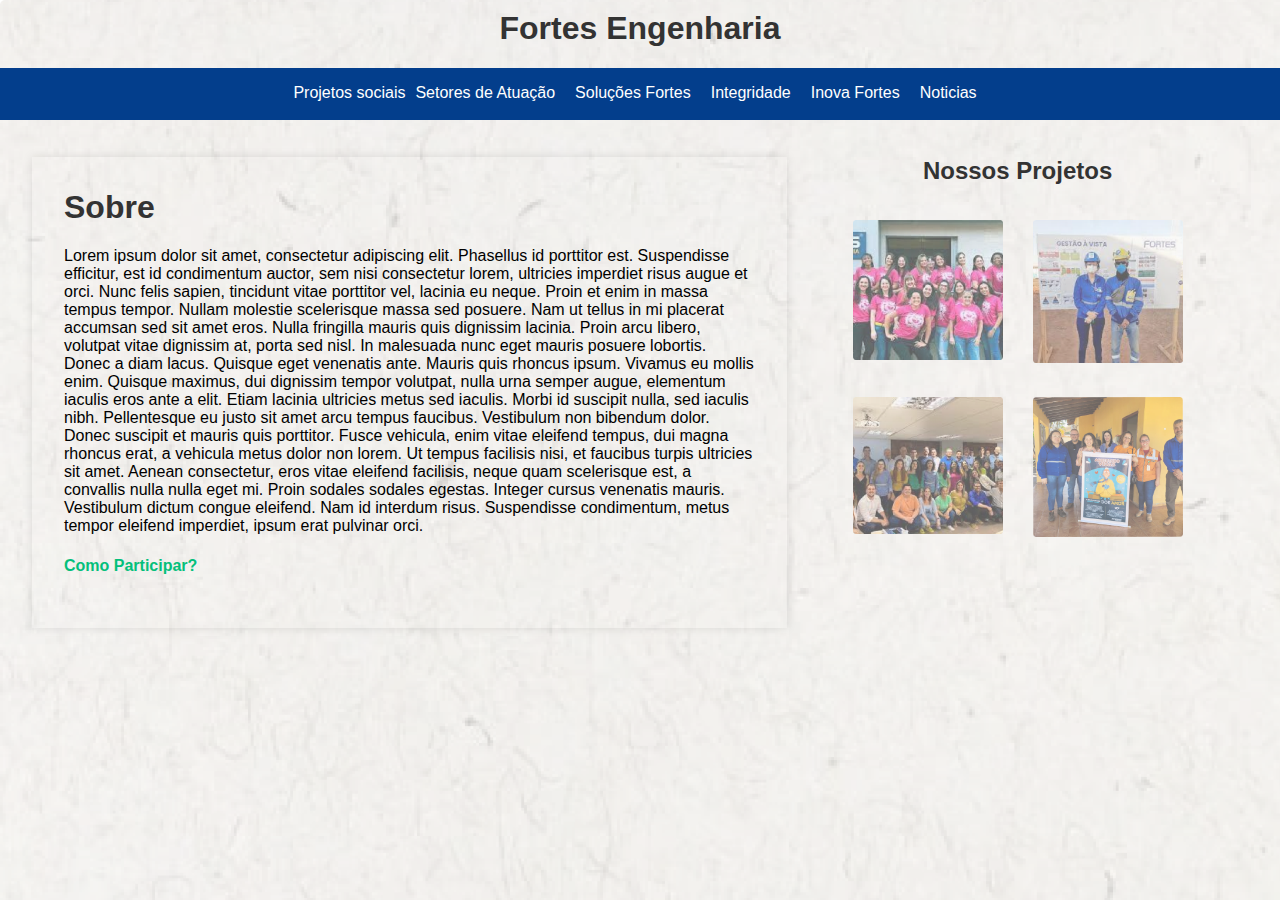
<file: index2.html>
<!DOCTYPE html>
<html lang="pt-BR">

<head>
    <meta charset="UTF-8">
    <meta name="viewport" content="width=device-width, initial-scale=1.0">
    <title>Fortes Engenharia</title>
    <link rel="stylesheet" href="index2.css">
</head>

<body>
    <header>
        <h1>Fortes Engenharia</h1>
        <nav>
            <div class="nav-item">
                <div class="dropdown">
                  <a href="#">Projetos sociais</a>
                  <div class="dropdown-content">
                    <a href="#">quem nós somos</a>
                    <a href="#">propositos</a>
                    <a href="#">sistema de gestão integrada - SGI</a>
                    <a href="#">sustentabilidade</a>
                    <a href="#">gestão de pessoas</a>
                    <a href="#">a Fortes</a>
                  </div>
                </div>
              </div>
              <div class="navegacao2">
              <div class="navegacao"><a href="#">Setores de Atuação</a></div>
              <div class="navegacao"><a href="#">Soluções Fortes</a></div>
              <div class="navegacao"><a href="#">Integridade</a></div>
              <div class="navegacao"><a href="#">Inova Fortes</a></div>
              <div class="navegacao"><a href="#">Noticias</a></div>
              </div>
            </div>
        </nav>
    </header>

    <main>
        <section>
            <h1>Sobre</h1>
            <p>Lorem ipsum dolor sit amet, consectetur adipiscing elit. Phasellus id porttitor est. Suspendisse efficitur, est id condimentum auctor, sem nisi consectetur lorem, ultricies imperdiet risus augue et orci. Nunc felis sapien, tincidunt vitae porttitor vel, lacinia eu neque. Proin et enim in massa tempus tempor. Nullam molestie scelerisque massa sed posuere. Nam ut tellus in mi placerat accumsan sed sit amet eros. Nulla fringilla mauris quis dignissim lacinia.
                Proin arcu libero, volutpat vitae dignissim at, porta sed nisl. In malesuada nunc eget mauris posuere lobortis. Donec a diam lacus. Quisque eget venenatis ante. Mauris quis rhoncus ipsum. Vivamus eu mollis enim. Quisque maximus, dui dignissim tempor volutpat, nulla urna semper augue, elementum iaculis eros ante a elit. Etiam lacinia ultricies metus sed iaculis. Morbi id suscipit nulla, sed iaculis nibh. Pellentesque eu justo sit amet arcu tempus faucibus.
                Vestibulum non bibendum dolor. Donec suscipit et mauris quis porttitor. Fusce vehicula, enim vitae eleifend tempus, dui magna rhoncus erat, a vehicula metus dolor non lorem. Ut tempus facilisis nisi, et faucibus turpis ultricies sit amet. Aenean consectetur, eros vitae eleifend facilisis, neque quam scelerisque est, a convallis nulla nulla eget mi. Proin sodales sodales egestas. Integer cursus venenatis mauris.
                Vestibulum dictum congue eleifend. Nam id interdum risus. Suspendisse condimentum, metus tempor eleifend imperdiet, ipsum erat pulvinar orci.</p>
            <h4>Como Participar?</h4>

        </section>

        <div id="gal">
            
            <h2>Nossos Projetos</h2>
            <div id="galeria">
                
                <div id="img">
                    <img src="Rectangle 25.png">
                </div>
                <div id="img">
                    <img src="Rectangle 32.png">

                </div>
            </div>

            <div id="galeria2">

                <div id="img">
                    <img src="Rectangle 27.png">

                </div>
                <div id="img">
                    <img src="Rectangle 28.png">

                </div>
            </div>
        </div>
    </main>
    
</body>

</html>
</file>
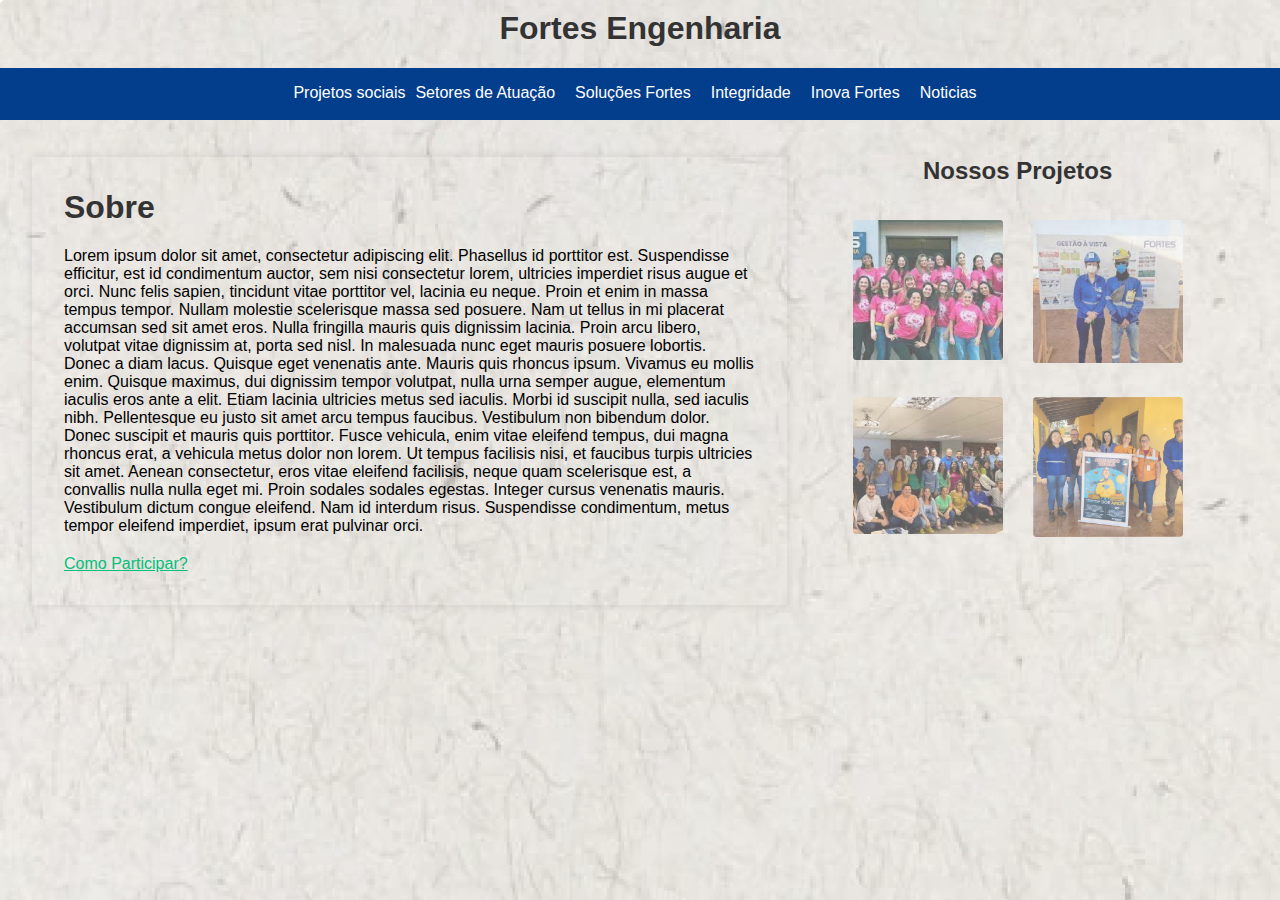
<file: fortes-main/index2.html>
<!DOCTYPE html>
<html lang="pt-BR">

<head>
    <meta charset="UTF-8">
    <meta name="viewport" content="width=device-width, initial-scale=1.0">
    <title>Fortes Engenharia</title>
    <link rel="stylesheet" href="index2.css">
</head>

<body>
    <header>
        <h1>Fortes Engenharia</h1>
        <nav>
            <div class="nav-item">
                <div class="dropdown">
                  <a href="#">Projetos sociais</a>
                  <div class="dropdown-content">
                    <a href="#">quem nós somos</a>
                    <a href="#">propositos</a>
                    <a href="#">sistema de gestão integrada - SGI</a>
                    <a href="#">sustentabilidade</a>
                    <a href="#">gestão de pessoas</a>
                    <a href="index.html">a Fortes</a>
                  </div>
                </div>
              </div>
              <div class="navegacao2">
              <div class="navegacao"><a href="#">Setores de Atuação</a></div>
              <div class="navegacao"><a href="#">Soluções Fortes</a></div>
              <div class="navegacao"><a href="#">Integridade</a></div>
              <div class="navegacao"><a href="#">Inova Fortes</a></div>
              <div class="navegacao"><a href="#">Noticias</a></div>
              </div>
            </div>
        </nav>
    </header>

    <main>
        <section>
            <h1>Sobre</h1>
            <p>Lorem ipsum dolor sit amet, consectetur adipiscing elit. Phasellus id porttitor est. Suspendisse efficitur, est id condimentum auctor, sem nisi consectetur lorem, ultricies imperdiet risus augue et orci. Nunc felis sapien, tincidunt vitae porttitor vel, lacinia eu neque. Proin et enim in massa tempus tempor. Nullam molestie scelerisque massa sed posuere. Nam ut tellus in mi placerat accumsan sed sit amet eros. Nulla fringilla mauris quis dignissim lacinia.
                Proin arcu libero, volutpat vitae dignissim at, porta sed nisl. In malesuada nunc eget mauris posuere lobortis. Donec a diam lacus. Quisque eget venenatis ante. Mauris quis rhoncus ipsum. Vivamus eu mollis enim. Quisque maximus, dui dignissim tempor volutpat, nulla urna semper augue, elementum iaculis eros ante a elit. Etiam lacinia ultricies metus sed iaculis. Morbi id suscipit nulla, sed iaculis nibh. Pellentesque eu justo sit amet arcu tempus faucibus.
                Vestibulum non bibendum dolor. Donec suscipit et mauris quis porttitor. Fusce vehicula, enim vitae eleifend tempus, dui magna rhoncus erat, a vehicula metus dolor non lorem. Ut tempus facilisis nisi, et faucibus turpis ultricies sit amet. Aenean consectetur, eros vitae eleifend facilisis, neque quam scelerisque est, a convallis nulla nulla eget mi. Proin sodales sodales egestas. Integer cursus venenatis mauris.
                Vestibulum dictum congue eleifend. Nam id interdum risus. Suspendisse condimentum, metus tempor eleifend imperdiet, ipsum erat pulvinar orci.</p>
            <a href="index3.html">Como Participar?</a>

        </section>

        <div id="gal">
            
            <h2>Nossos Projetos</h2>
            <div id="galeria">
                
                <div id="img">
                    <img src="Rectangle 25.png">
                </div>
                <div id="img">
                    <img src="Rectangle 32.png">

                </div>
            </div>

            <div id="galeria2">

                <div id="img">
                    <img src="Rectangle 27.png">

                </div>
                <div id="img">
                    <img src="Rectangle 28.png">

                </div>
            </div>
        </div>
    </main>
    
</body>

</html>
</file>
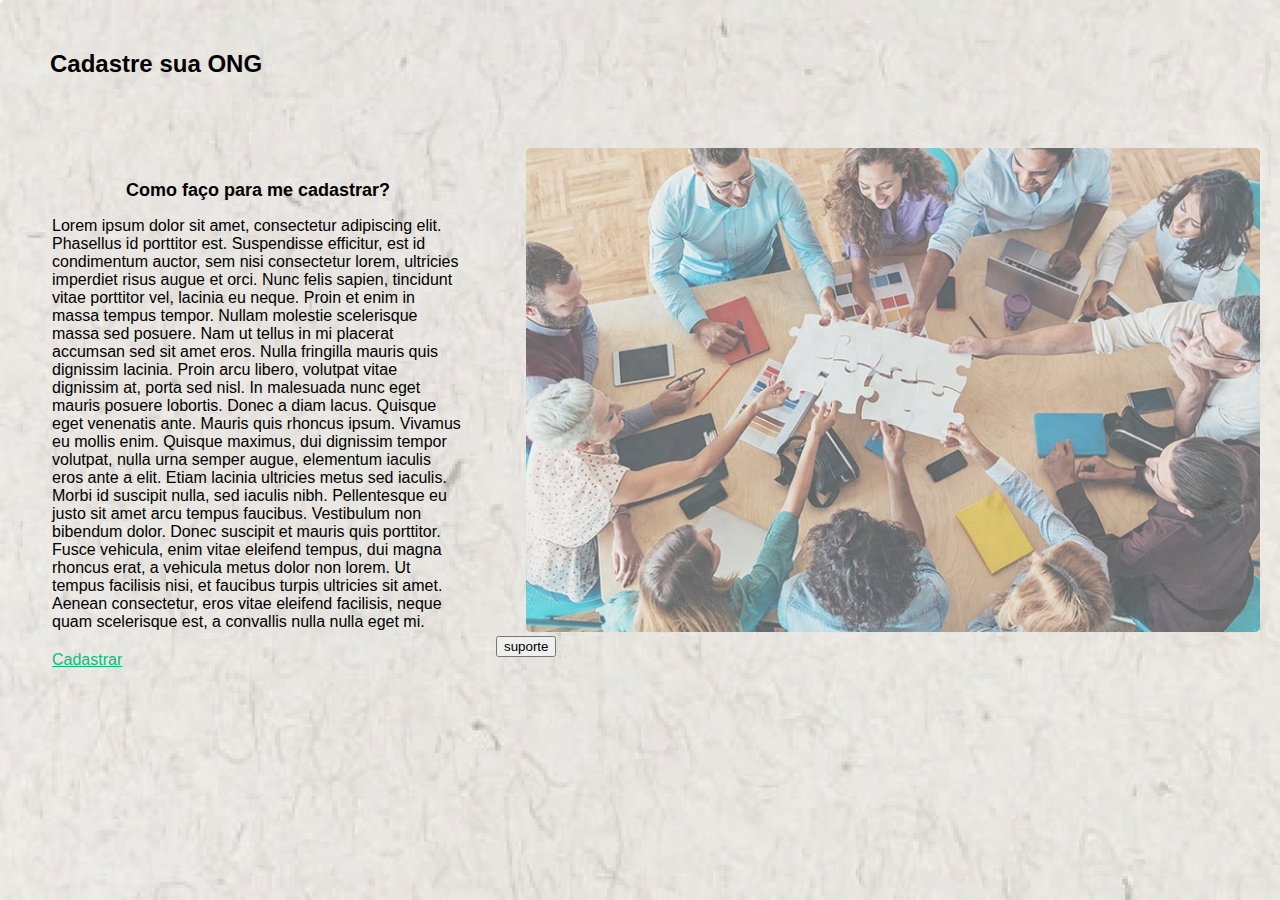
<file: fortes-main/index3.html>
<!DOCTYPE html>
<html lang="pt-BR">
<head>
    <meta charset="UTF-8">
    <meta name="viewport" content="width=device-width, initial-scale=1.0">
    <title>Cadastre sua ONG</title>
    <link rel="stylesheet" href="index3.css">
</head>
<body>
    <header>
        <h1>Cadastre sua ONG</h1>
    </header>
    <main>
        <section>
            <h2>Como faço para me cadastrar?</h2>
            <p>Lorem ipsum dolor sit amet, consectetur adipiscing elit. Phasellus id porttitor est. Suspendisse efficitur, est id condimentum auctor, sem nisi consectetur lorem, ultricies imperdiet risus augue et orci. Nunc felis sapien, tincidunt vitae porttitor vel, lacinia eu neque. Proin et enim in massa tempus tempor. Nullam molestie scelerisque massa sed posuere. Nam ut tellus in mi placerat accumsan sed sit amet eros. Nulla fringilla mauris quis dignissim lacinia.
                Proin arcu libero, volutpat vitae dignissim at, porta sed nisl. In malesuada nunc eget mauris posuere lobortis. Donec a diam lacus. Quisque eget venenatis ante. Mauris quis rhoncus ipsum. Vivamus eu mollis enim. Quisque maximus, dui dignissim tempor volutpat, nulla urna semper augue, elementum iaculis eros ante a elit. Etiam lacinia ultricies metus sed iaculis. Morbi id suscipit nulla, sed iaculis nibh. Pellentesque eu justo sit amet arcu tempus faucibus.
                Vestibulum non bibendum dolor. Donec suscipit et mauris quis porttitor. Fusce vehicula, enim vitae eleifend tempus, dui magna rhoncus erat, a vehicula metus dolor non lorem. Ut tempus facilisis nisi, et faucibus turpis ultricies sit amet. Aenean consectetur, eros vitae eleifend facilisis, neque quam scelerisque est, a convallis nulla nulla eget mi.</p>
            <a href="index6.html">Cadastrar</a>
        </section>
    
        <section2>
        <div id="ima">
<img src="image 1.png">
</div>
<button> suporte </button>
        </section2>
    </main>
</body>
</html>
</file>
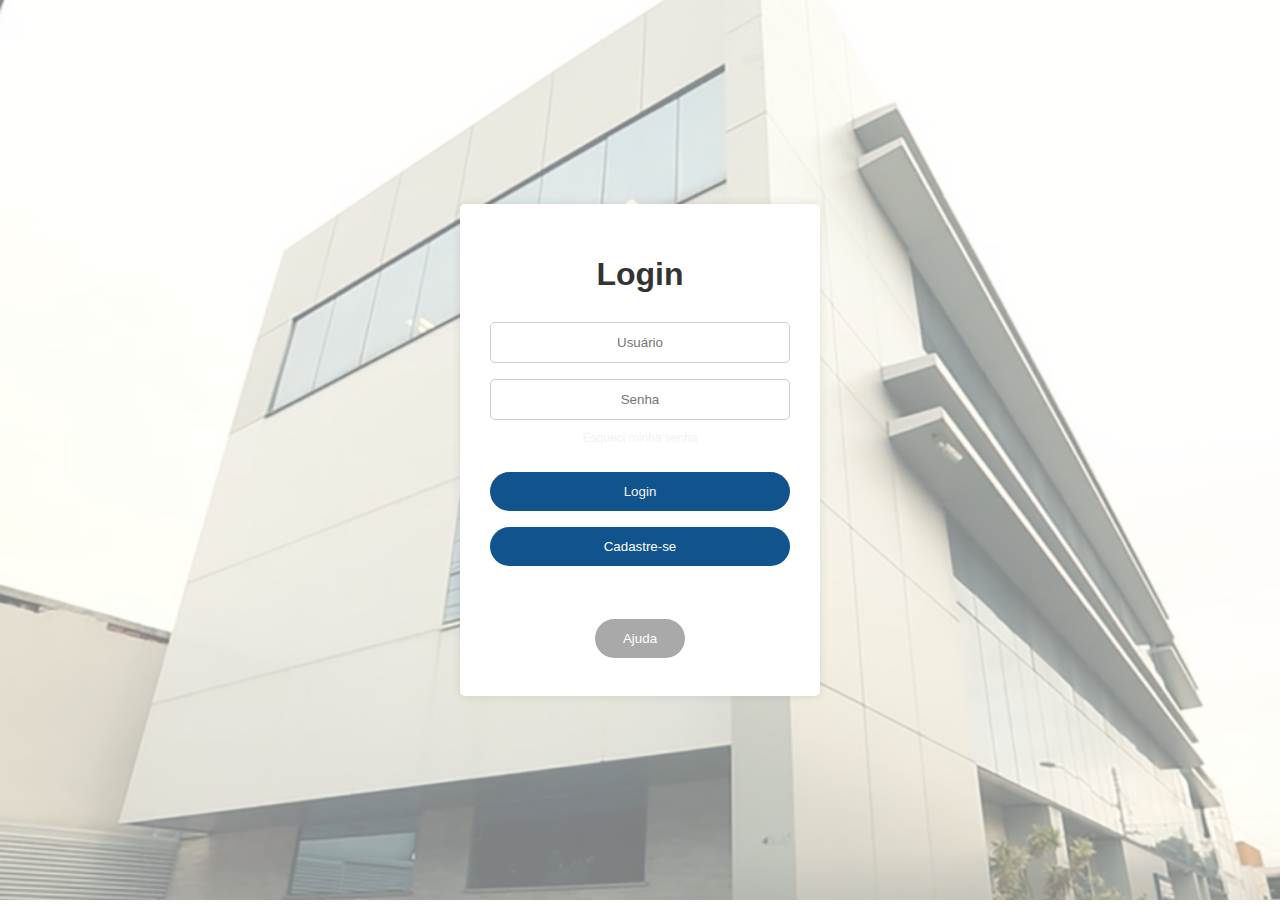
<file: fortes-main/index5login.html>
<!DOCTYPE html>
<html>
<head>
  <title>Login</title>
  <link rel="stylesheet" type="text/css" href="index5login.css">
</head>
<body>
  <div class="fundo">
    <img src="FORTES.png" alt="Imagem de fundo">
  </div>
  <div class="container">
    <div class="form-container">
      <h1>Login</h1>
      <input type="texto" placeholder="Usuário">
      <input type="senha" placeholder="Senha">
      <a href="#" style="font-size: 12px;">Esqueci minha senha</a><br><br>
      <button class="login"><a href="indexl2.html">Login</a></button>
      <button class="cadastro">Cadastre-se</button>
      <button class="ajuda">Ajuda</button>
    </div>
  </div>
</body>
</html>
</file>
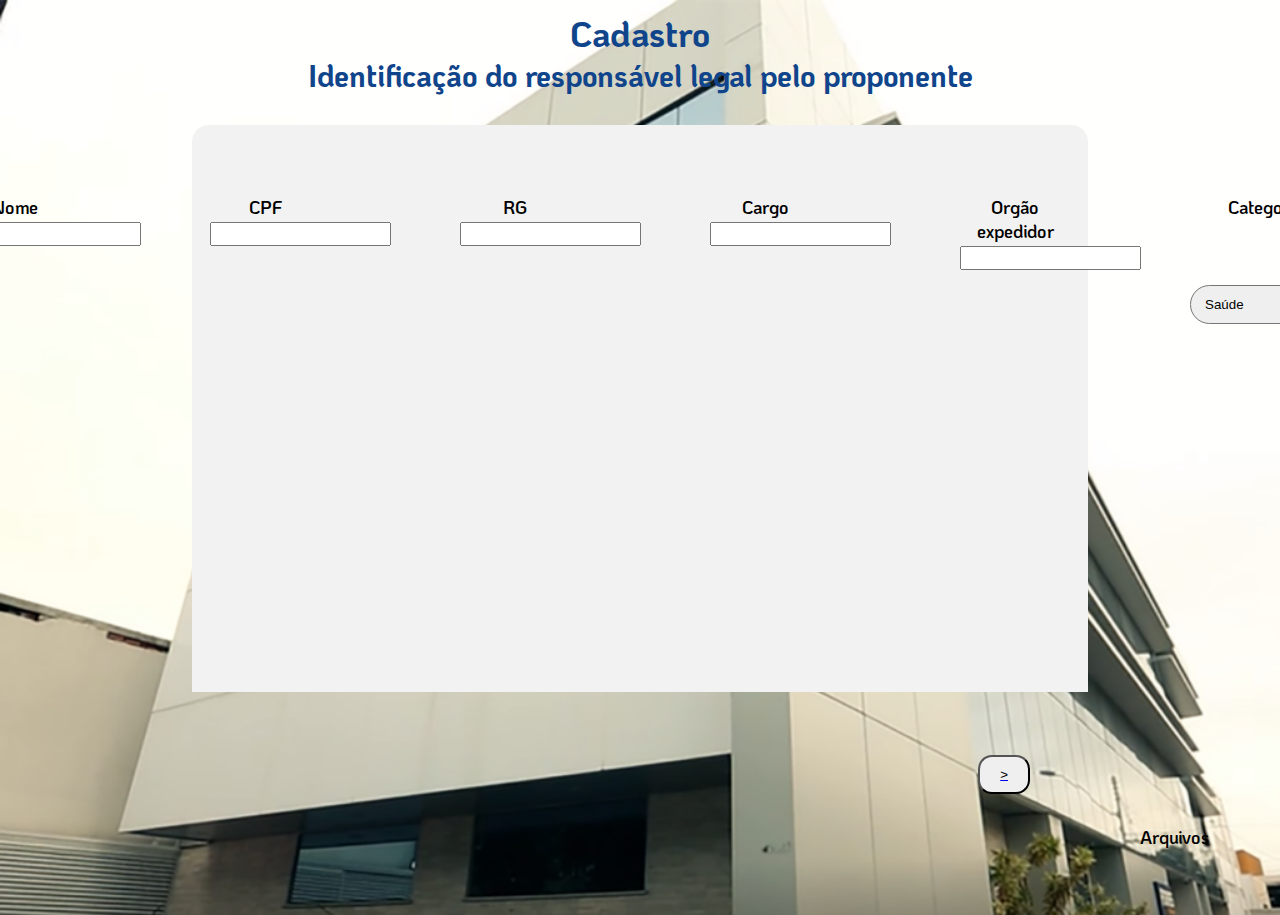
<file: fortes-main/index6.html>
<!DOCTYPE html>
<html lang="pt-br">
<head>
    <meta charset="UTF-8">
    <meta name="viewport" content="width=device-width, initial-scale=1.0">
    <link rel="stylesheet" href="index6.css">
    <title>Cadastro - Fortes</title>
    <link rel="preconnect" href="https://fonts.googleapis.com">
<link rel="preconnect" href="https://fonts.gstatic.com" crossorigin>
<link href="https://fonts.googleapis.com/css2?family=KoHo:ital,wght@0,200;0,300;0,400;0,500;0,600;0,700;1,200;1,300;1,400;1,500;1,600;1,700&display=swap" rel="stylesheet">
</head>


<body>
    <header>
        <h1>Cadastro</h1>
        <h2>Identificação do responsável legal pelo proponente</h2>
    </header>
    
<div id="nav">
   <div id="bloco">
    <p >Nome<input class="text"></p>
    
    
    <p >CPF<input class="text"></p>
    
    
  
   
    <p >RG<input class="text"></p>
    
  
   
    <p>Cargo<input class="text"></p>
    
    
    
        <p>Orgão expedidor <input class="text"></p>
       
    

    <div class="categoria">
        <p>Categoria</p>
        <select name="" id="">
            <option value="">Saúde</option>
            <option value="">Educação</option>
            <option value="">Meio Ambiente</option>
            <option value="">Assistência Social</option>
            <option value="">Esporte</option>
            <option value="">Cultura</option>
        </select>
    </div>
    </div>
    </div>
    <footer>
    <a href="index7.html">
    <button>></button>
    </a>
    <p class="arquivos">Arquivos</p>
</footer>
</body>
</html>
</file>
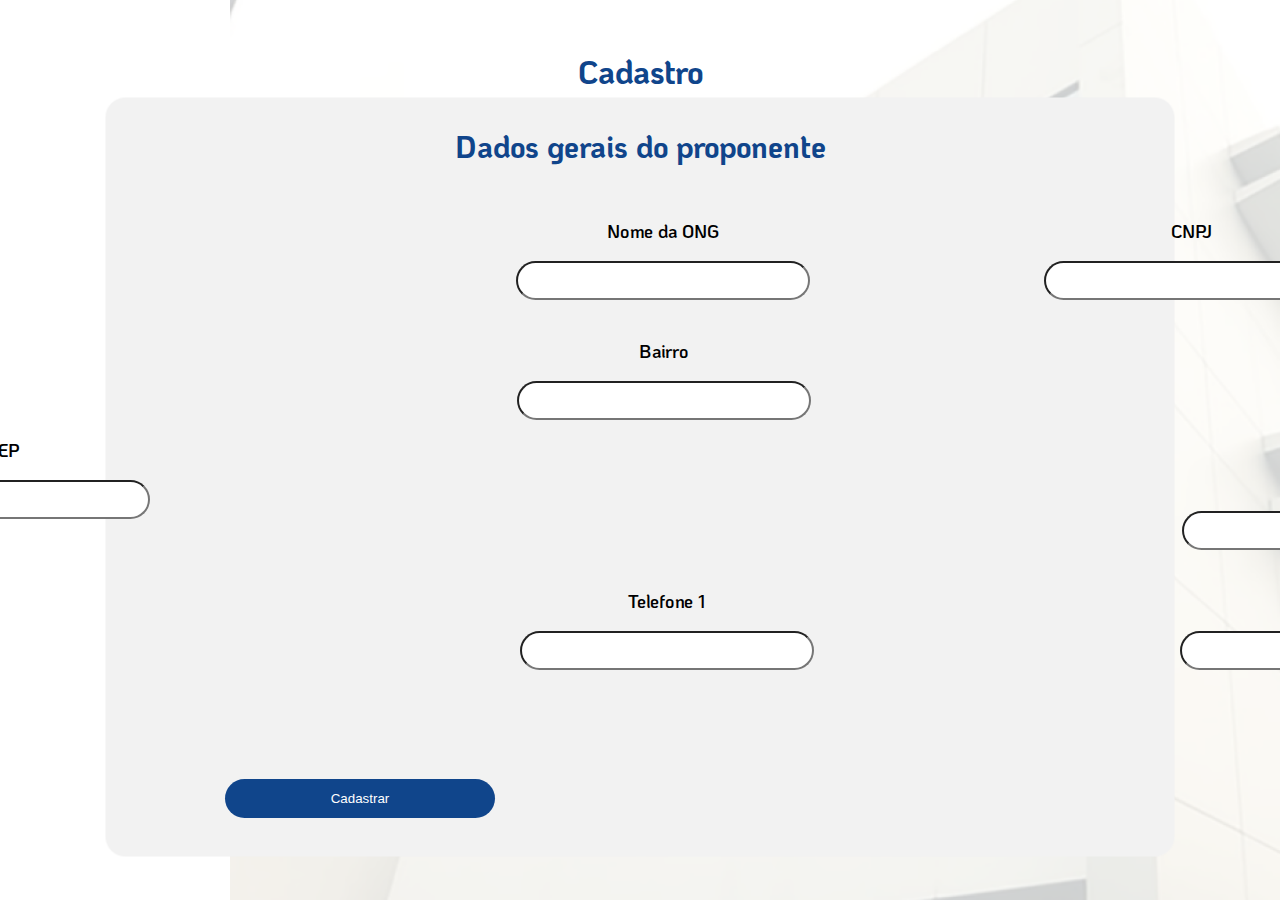
<file: fortes-main/index7.html>
<!DOCTYPE html>
<html lang="pt-br">
<head>
    <meta charset="UTF-8">
    <meta name="viewport" content="width=device-width, initial-scale=1.0">
    <link rel="stylesheet" href="index7.css">
    <title>Cadastro -Fortes</title>
    <link rel="preconnect" href="https://fonts.googleapis.com">
<link rel="preconnect" href="https://fonts.gstatic.com" crossorigin>
<link href="https://fonts.googleapis.com/css2?family=KoHo:ital,wght@0,200;0,300;0,400;0,500;0,600;0,700;1,200;1,300;1,400;1,500;1,600;1,700&display=swap" rel="stylesheet">
</head>
<body>

    <h1>Cadastro</h1>

    <h2>Dados gerais do proponente</h2>

    <img src="Rectangle 17.png" alt="">

    <div class="Nome">
    <p class="p1">Nome da ONG</p>
    <input type="text" class="input1">
    </div>

    <div class="CNPJ">
    <p class="p2">CNPJ</p>
    <input type="text" class="input2">
    </div>
    
    <div class="logradouro">
    <p class="p3">Bairro</p>
    <input type="text">
    </div>

    <div class="bairro">
    <p class="p4">Telefone 1</p>
    <input type="text">
    </div>

    <div class="cep">
        <p>CEP</p>
        <input type="text">
    </div>

    <div class="cidade">
    <p>Cidade</p>
    <input type="text" name="" id="">
    </div>

    <div class="email">
    <p>Email</p>
    <input type="text" name="" id="">
    </div>

    <div class="telefone2">
    <p>Telefone 2</p>
    <input type="text" name="" id="">
    </div>

    <a href="index8.html">
        <button>Cadastrar</button>
    </a>

</body>
</html>
</file>
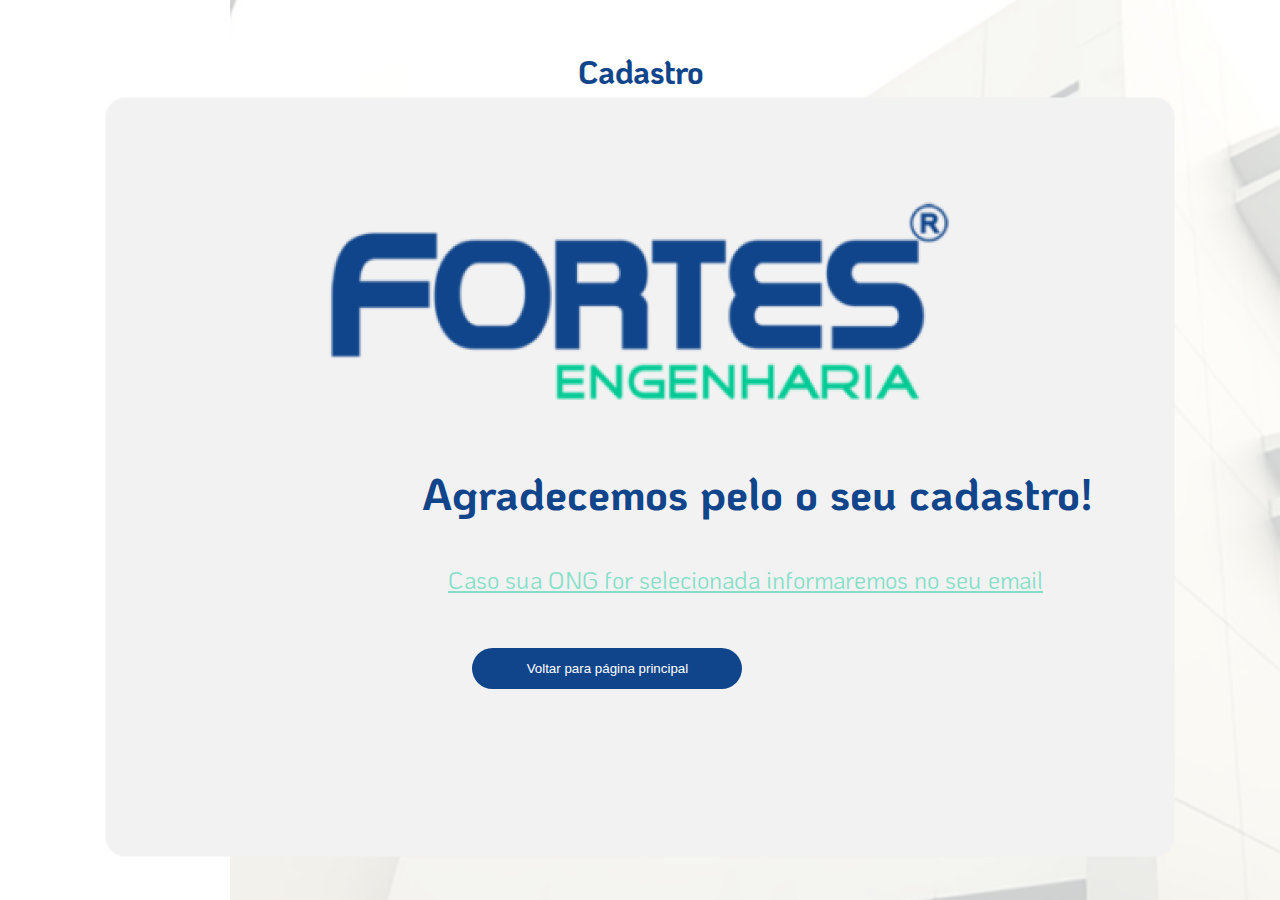
<file: fortes-main/index8.html>
<!DOCTYPE html>
<html lang="pt-br">
<head>
    <meta charset="UTF-8">
    <meta name="viewport" content="width=device-width, initial-scale=1.0">
    <link rel="stylesheet" href="index8.css">
    <title>Cadastro -Fortes</title>
    <link rel="preconnect" href="https://fonts.googleapis.com">
<link rel="preconnect" href="https://fonts.gstatic.com" crossorigin>
<link href="https://fonts.googleapis.com/css2?family=KoHo:ital,wght@0,200;0,300;0,400;0,500;0,600;0,700;1,200;1,300;1,400;1,500;1,600;1,700&display=swap" rel="stylesheet">
</head>
<body>

    <h1>Cadastro</h1>

    <img src="Rectangle 17.png" alt="">
    <div class="fortes">
    <img src="FORTES_LOGOMARCA_moldura-e1660776738611 2.png" alt="">
    </div>
    <div class="agradecer">
    <h1>Agradecemos pelo o seu cadastro!</h1>
    </div>

    <div class="info">
    <p>Caso sua ONG for selecionada informaremos no seu email</p>
    </div>

    <a href="index.html">
        <button>Voltar para página principal</button>
    </a>
</body>
</file>
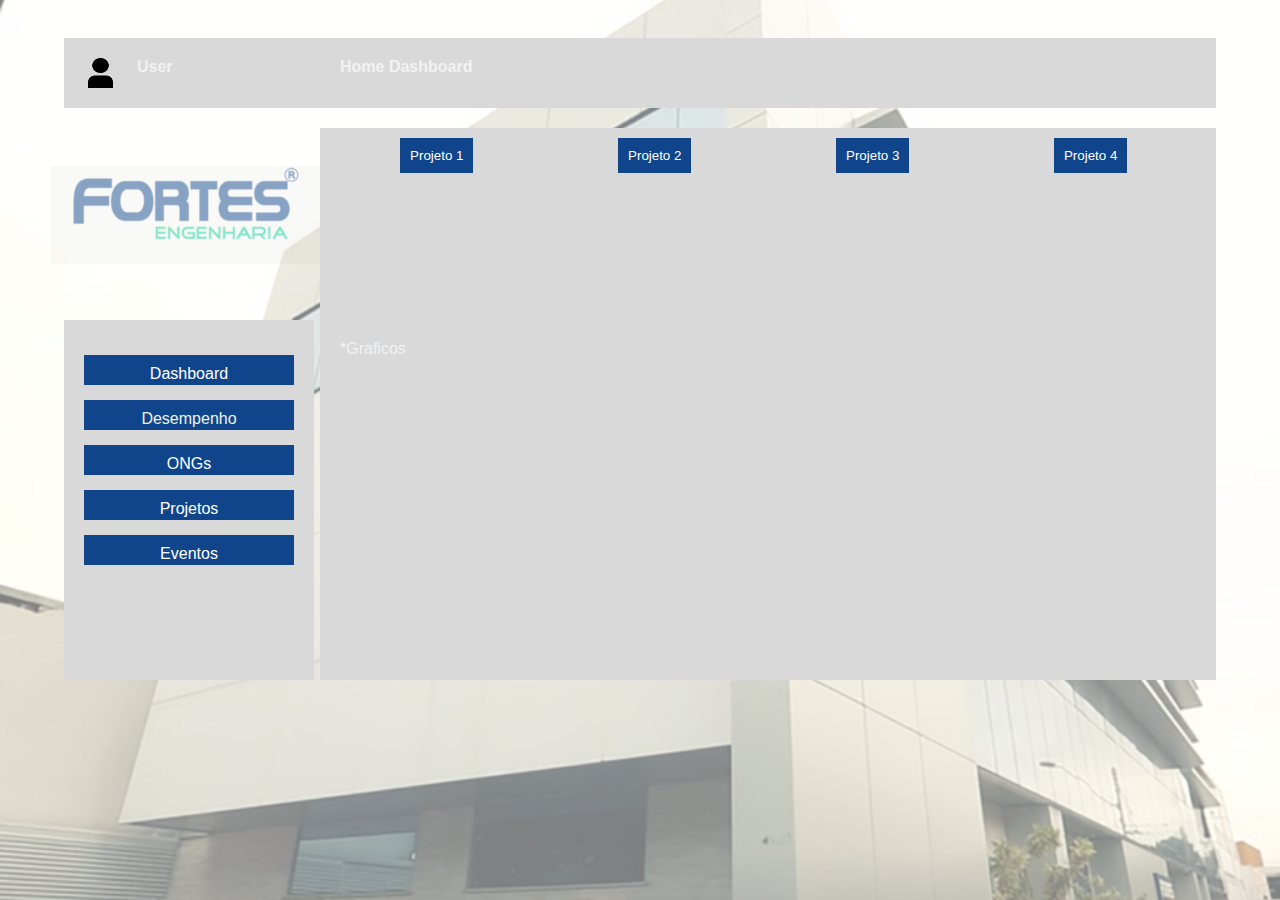
<file: fortes-main/indexl2.html>
<!DOCTYPE html>
<html lang="en">
<head>
    <meta charset="UTF-8">
    <meta name="viewport" content="width=device-width, initial-scale=1.0">
    <link rel="stylesheet" href="indexl2.css">
    <title>Home Dashboard</title>
</head>
<body>
    <div class="imagemfundo"></div>

    <div class="user">
        <img src="do-utilizador.png" alt="">
        <a href="#">User</a>
    </div>
    <div class="home">
        <a href="#">Home Dashboard</a>
    </div>

    <div class="sidebar">
        <button>Dashboard</button>
    
        <button><a href="indexl3.html">Desempenho</a></button>
        <button>ONGs</button>
        <button>Projetos</button>
        <button>Eventos</button>
      </div>

      <div class="projeto">
        <button>Projeto 1</button>
        <button>Projeto 2</button>
        <button>Projeto 3</button>
        <button>Projeto 4</button>
      </div>
      <div class="main">
        <a href="#">*Graficos</a>
      </div>
      <div class="logo">
        <img src="FORTES_LOGOMARCA_moldura-e1660776738611 2.png" alt="">
    </div>
</body>
</html>
</file>
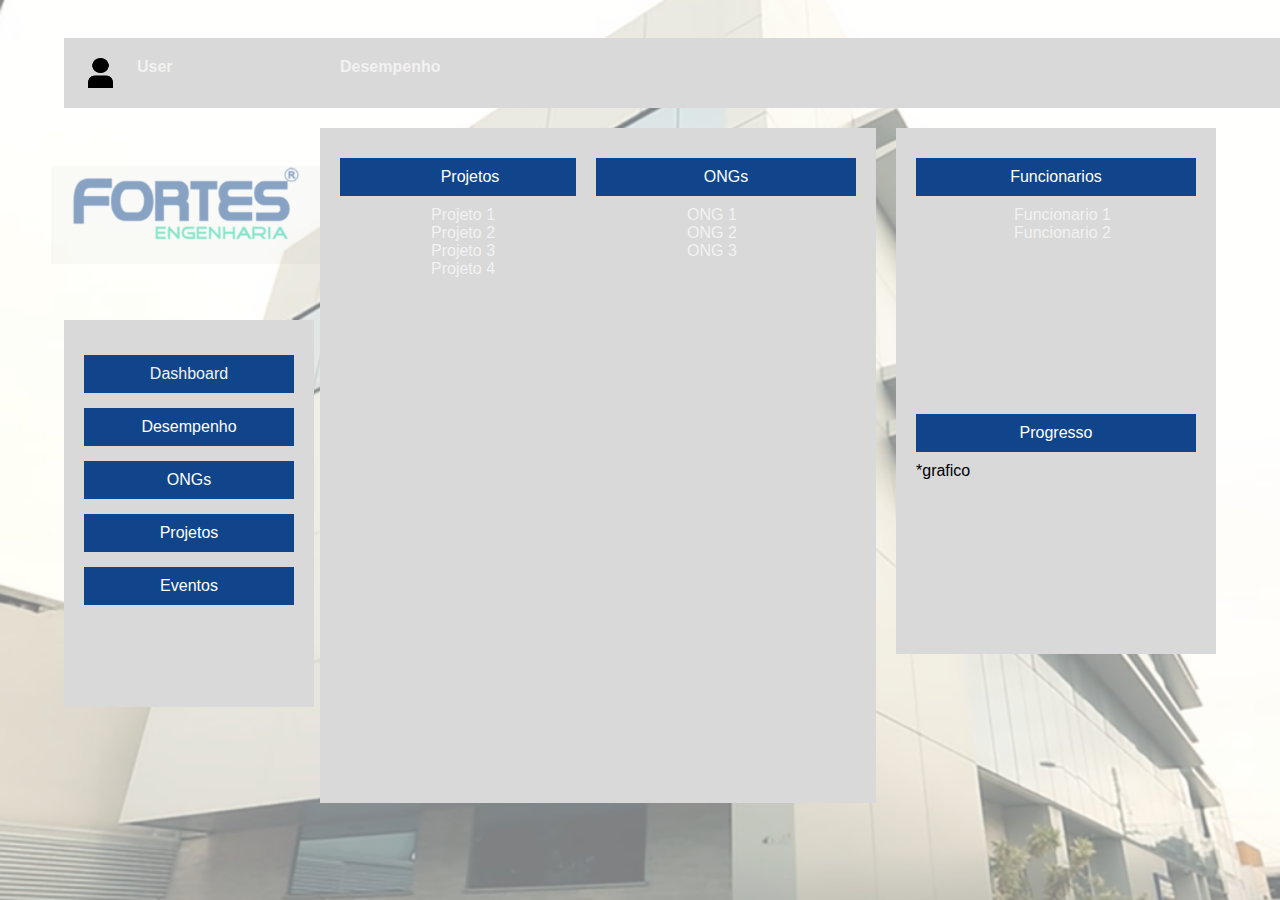
<file: fortes-main/indexl3.html>
<!DOCTYPE html>
<html lang="en">
<head>
    <meta charset="UTF-8">
    <meta name="viewport" content="width=device-width, initial-scale=1.0">
    <link rel="stylesheet" href="indexl3.css">
    <title>Desempenho</title>
</head>
<body>
    <div class="imagemfundo"></div>

    <div class="user">
        <img src="do-utilizador.png" alt="">
        <a href="#">User</a>
    </div>
    <div class="home">
        <a href="#">Desempenho</a>
    </div>

    <div class="sidebar">
        <button><a href="indexl2.html">Dashboard</a></button>
        <button>Desempenho</button>
        <button>ONGs</button>
        <button>Projetos</button>
        <button>Eventos</button>
      </div>

      <div class="projetos">
        <button>Projetos</button>
        <a href="#">Projeto 1</a><br>
        <a href="#">Projeto 2</a><br>
        <a href="#">Projeto 3</a><br>
        <a href="#">Projeto 4</a><br>
      </div>

      <div class="ONGs">
        <button>ONGs</button>
        <a href="#">ONG 1</a><br>
        <a href="#">ONG 2</a><br>
        <a href="#">ONG 3</a><br>
      </div>

      <div class="Funcionarios">
        <button>Funcionarios</button>
        <a href="#">Funcionario 1</a><br>
        <a href="#">Funcionario 2</a><br>
      </div>

      <div class="Progresso">
        <button>Progresso</button>
        <p>*grafico</p>
      </div>

      <div class="logo">
        <img src="FORTES_LOGOMARCA_moldura-e1660776738611 2.png" alt="">
    </div>
</body>
</html>
</file>
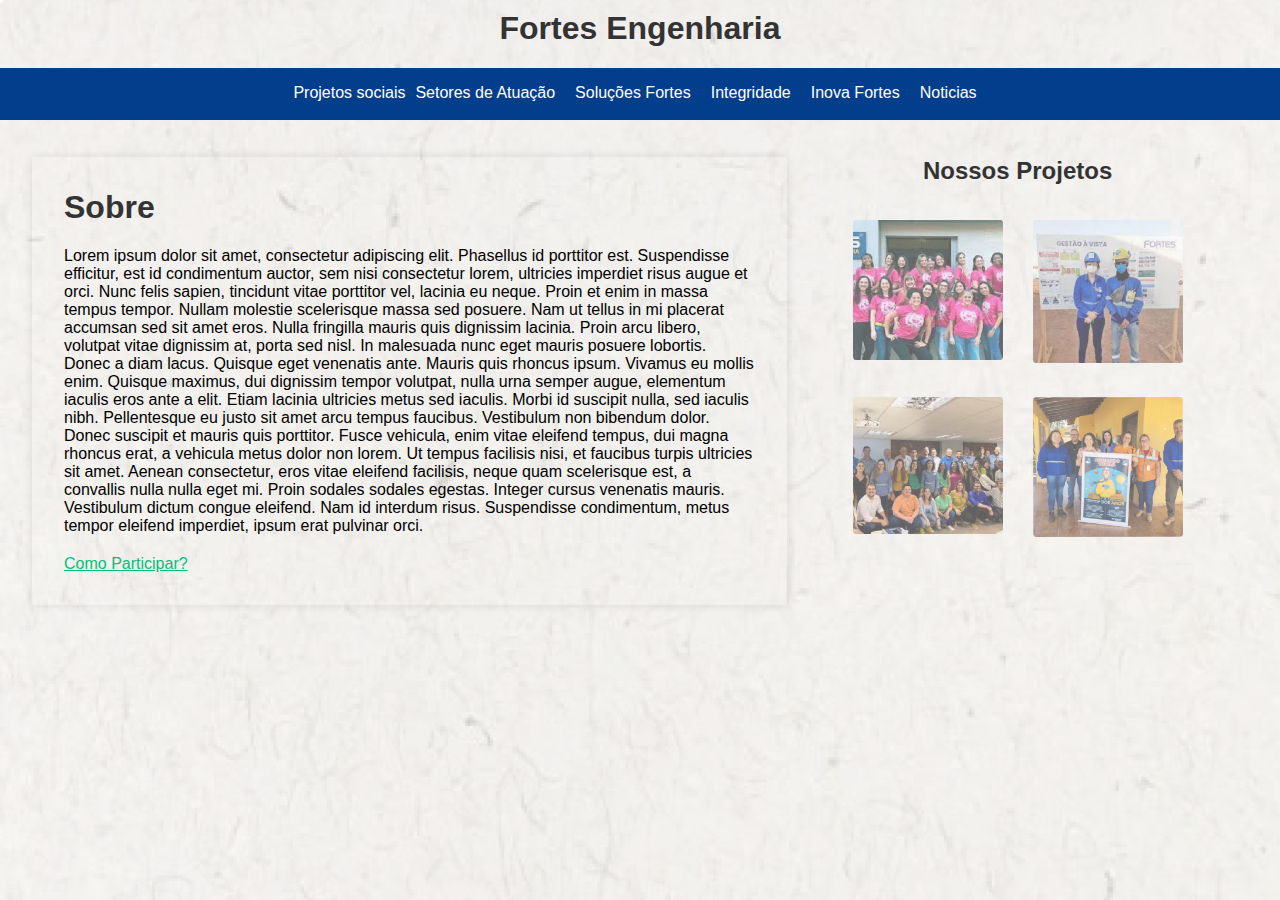
<file: fortes-main/fortes-main/tela1/tela2/index2.html>
<!DOCTYPE html>
<html lang="pt-BR">

<head>
    <meta charset="UTF-8">
    <meta name="viewport" content="width=device-width, initial-scale=1.0">
    <title>Fortes Engenharia</title>
    <link rel="stylesheet" href="index2.css">
</head>

<body>
    <header>
        <h1>Fortes Engenharia</h1>
        <nav>
            <div class="nav-item">
                <div class="dropdown">
                  <a href="#">Projetos sociais</a>
                  <div class="dropdown-content">
                    <a href="#">quem nós somos</a>
                    <a href="#">propositos</a>
                    <a href="#">sistema de gestão integrada - SGI</a>
                    <a href="#">sustentabilidade</a>
                    <a href="#">gestão de pessoas</a>
                    <a href="#">a Fortes</a>
                  </div>
                </div>
              </div>
              <div class="navegacao2">
              <div class="navegacao"><a href="#">Setores de Atuação</a></div>
              <div class="navegacao"><a href="#">Soluções Fortes</a></div>
              <div class="navegacao"><a href="#">Integridade</a></div>
              <div class="navegacao"><a href="#">Inova Fortes</a></div>
              <div class="navegacao"><a href="#">Noticias</a></div>
              </div>
            </div>
        </nav>
    </header>

    <main>
        <section>
            <h1>Sobre</h1>
            <p>Lorem ipsum dolor sit amet, consectetur adipiscing elit. Phasellus id porttitor est. Suspendisse efficitur, est id condimentum auctor, sem nisi consectetur lorem, ultricies imperdiet risus augue et orci. Nunc felis sapien, tincidunt vitae porttitor vel, lacinia eu neque. Proin et enim in massa tempus tempor. Nullam molestie scelerisque massa sed posuere. Nam ut tellus in mi placerat accumsan sed sit amet eros. Nulla fringilla mauris quis dignissim lacinia.
                Proin arcu libero, volutpat vitae dignissim at, porta sed nisl. In malesuada nunc eget mauris posuere lobortis. Donec a diam lacus. Quisque eget venenatis ante. Mauris quis rhoncus ipsum. Vivamus eu mollis enim. Quisque maximus, dui dignissim tempor volutpat, nulla urna semper augue, elementum iaculis eros ante a elit. Etiam lacinia ultricies metus sed iaculis. Morbi id suscipit nulla, sed iaculis nibh. Pellentesque eu justo sit amet arcu tempus faucibus.
                Vestibulum non bibendum dolor. Donec suscipit et mauris quis porttitor. Fusce vehicula, enim vitae eleifend tempus, dui magna rhoncus erat, a vehicula metus dolor non lorem. Ut tempus facilisis nisi, et faucibus turpis ultricies sit amet. Aenean consectetur, eros vitae eleifend facilisis, neque quam scelerisque est, a convallis nulla nulla eget mi. Proin sodales sodales egestas. Integer cursus venenatis mauris.
                Vestibulum dictum congue eleifend. Nam id interdum risus. Suspendisse condimentum, metus tempor eleifend imperdiet, ipsum erat pulvinar orci.</p>
            <a href="tela3/index3.html">Como Participar?</a>

        </section>

        <div id="gal">
            
            <h2>Nossos Projetos</h2>
            <div id="galeria">
                
                <div id="img">
                    <img src="Rectangle 25.png">
                </div>
                <div id="img">
                    <img src="Rectangle 32.png">

                </div>
            </div>

            <div id="galeria2">

                <div id="img">
                    <img src="Rectangle 27.png">

                </div>
                <div id="img">
                    <img src="Rectangle 28.png">

                </div>
            </div>
        </div>
    </main>
    
</body>

</html>
</file>
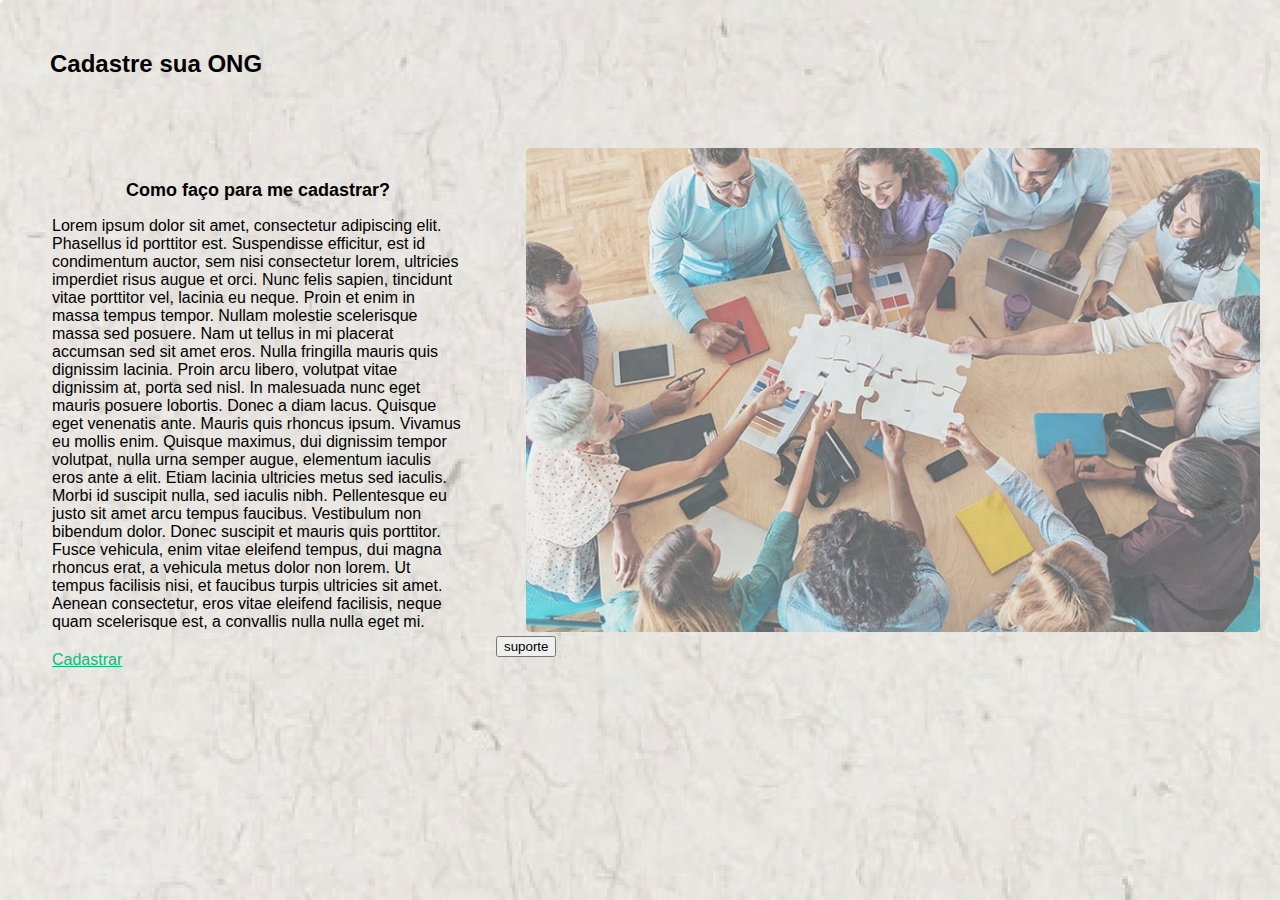
<file: fortes-main/fortes-main/tela1/tela2/tela3/index3.html>
<!DOCTYPE html>
<html lang="pt-BR">
<head>
    <meta charset="UTF-8">
    <meta name="viewport" content="width=device-width, initial-scale=1.0">
    <title>Cadastre sua ONG</title>
    <link rel="stylesheet" href="index3.css">
</head>
<body>
    <header>
        <h1>Cadastre sua ONG</h1>
    </header>
    <main>
        <section>
            <h2>Como faço para me cadastrar?</h2>
            <p>Lorem ipsum dolor sit amet, consectetur adipiscing elit. Phasellus id porttitor est. Suspendisse efficitur, est id condimentum auctor, sem nisi consectetur lorem, ultricies imperdiet risus augue et orci. Nunc felis sapien, tincidunt vitae porttitor vel, lacinia eu neque. Proin et enim in massa tempus tempor. Nullam molestie scelerisque massa sed posuere. Nam ut tellus in mi placerat accumsan sed sit amet eros. Nulla fringilla mauris quis dignissim lacinia.
                Proin arcu libero, volutpat vitae dignissim at, porta sed nisl. In malesuada nunc eget mauris posuere lobortis. Donec a diam lacus. Quisque eget venenatis ante. Mauris quis rhoncus ipsum. Vivamus eu mollis enim. Quisque maximus, dui dignissim tempor volutpat, nulla urna semper augue, elementum iaculis eros ante a elit. Etiam lacinia ultricies metus sed iaculis. Morbi id suscipit nulla, sed iaculis nibh. Pellentesque eu justo sit amet arcu tempus faucibus.
                Vestibulum non bibendum dolor. Donec suscipit et mauris quis porttitor. Fusce vehicula, enim vitae eleifend tempus, dui magna rhoncus erat, a vehicula metus dolor non lorem. Ut tempus facilisis nisi, et faucibus turpis ultricies sit amet. Aenean consectetur, eros vitae eleifend facilisis, neque quam scelerisque est, a convallis nulla nulla eget mi.</p>
            <a href="#">Cadastrar</a>
        </section>
    
        <section2>
        <div id="ima">
<img src="image 1.png">
</div>
<button>suporte</button>
        </section2>
    </main>
</body>
</html>
</file>
<file: index2.css>
body {
    font-family: Arial, sans-serif;
    margin: 0;
    padding: 0;
    background-image: url(fundo.png);
}

NAV {
    background-color: #033E8C;
    color: #fff;
    padding: 1em;
    text-align: center;
   height: 20PX;
   display: flex;
   justify-content: center;
}

header{
    display: flexbox;
    height: 105px;
     color: rgb(0, 0, 0);
     padding: 10px 0;
     text-align: center;

}





header nav a {
    color: #fff;
    text-decoration: none;
}

main {
    display: flex;
    padding: 2em;
}

section {
    
    padding: 2em;
    margin-bottom: 20px;
    box-shadow: 0 0 10px rgba(0, 0, 0, 0.1);
    width: 60%;
}

h1, h2 {
    color: #333;
    margin-top: 0;
    align-items: center;
}
H4{
justify-content: center;
color: #04BF7B;


}

p {
    margin-bottom: 20px;
}



#gal{
    width: 40%;
display:flexbox;
justify-content: center;
text-align: center;
}

#galeria {
display: flex;
justify-content: center;
}
#galeria2 {
display:flex;
justify-content: center;
}

img{
    width: 150px;
    justify-content: block;
    padding: 15px;
}
.dropdown {
    position: relative;
    display: inline-block;
  }
  
  .dropdown-content {
    display: none;
    position: absolute;
    background-color: #f9f9f9;
    min-width: 160px;
    box-shadow: 0px 8px 16px 0px rgba(37, 14, 14, 0.2);
    z-index: 1;
  }
  
  .dropdown-content a {
    background-color: #033E8C;
    padding: 12px 16px;
    text-decoration: none;
    display: block;
    border-color: #04BF7B;
    border: #04BF7B;
  }
  
  .dropdown-content a:hover {
    background-color: #f1f1f1;
    border-color: #04BF7B;
  }
  
  .dropdown:hover .dropdown-content {
    display: block;
  }
  .navegacao {
    padding: 0 10px;
    color: #f1f1f1;
  }
  .navegacao2 {
color: #f1f1f1;
display: flex;

  }
</file>
<file: fortes-main/index2.css>
body {
    font-family: Arial, sans-serif;
    margin: 0;
    padding: 0;
    background-image: url(fundo.png);
}

NAV {
    background-color: #033E8C;
    color: #fff;
    padding: 1em;
    text-align: center;
   height: 20PX;
   display: flex;
   justify-content: center;
}

header{
    display: flexbox;
    height: 105px;
     color: rgb(0, 0, 0);
     padding: 10px 0;
     text-align: center;

}
a{
  color: #04BF7B;
}




header nav a {
    color: #fff;
    text-decoration: none;
}

main {
    display: flex;
    padding: 2em;
}

section {
    
    padding: 2em;
    margin-bottom: 20px;
    box-shadow: 0 0 10px rgba(0, 0, 0, 0.1);
    width: 60%;
}

h1, h2 {
    color: #333;
    margin-top: 0;
    align-items: center;
}
H4{
justify-content: center;
color: #04BF7B;


}

p {
    margin-bottom: 20px;
}



#gal{
    width: 40%;
display:flexbox;
justify-content: center;
text-align: center;
}

#galeria {
display: flex;
justify-content: center;
}
#galeria2 {
display:flex;
justify-content: center;
}

img{
    width: 150px;
    justify-content: block;
    padding: 15px;
}
.dropdown {
    position: relative;
    display: inline-block;
  }
  
  .dropdown-content {
    display: none;
    position: absolute;
    background-color: #f9f9f9;
    min-width: 160px;
    box-shadow: 0px 8px 16px 0px rgba(37, 14, 14, 0.2);
    z-index: 1;
  }
  
  .dropdown-content a {
    background-color: #033E8C;
    padding: 12px 16px;
    text-decoration: none;
    display: block;
    border-color: #04BF7B;
    border: #04BF7B;
  }
  
  .dropdown-content a:hover {
    background-color: #f1f1f1;
    border-color: #04BF7B;
  }
  
  .dropdown:hover .dropdown-content {
    display: block;
  }
  .navegacao {
    padding: 0 10px;
    color: #f1f1f1;
  }
  .navegacao2 {
color: #f1f1f1;
display: flex;

  }
</file>
<file: fortes-main/index3.css>
body {
    font-family: Arial, sans-serif;
    margin: 0;
    padding: 0;
    background-image:url(fundo.png) ;
}

header {
   
    padding: 50px;
    text-align: left;
}

h1 {
    font-size: 24px;
    margin: 0;
}

img {
    height: 80%;
   padding-left: 30px;
}


main {
    display:flex;

    padding: 20px;
}

section { 
    padding: 2em;
    margin-bottom: 20px
     width: 50%;
}

h2 {
    font-size: 18px;
    margin-top: 0;
    text-align: center;

}

p {
    margin-bottom: 20px;
}

section button {
    background-color: #033E8C;
    color:#033E8C;
    padding: 10px 20px;
    border: none;
    border-radius: 40px;
    cursor: pointer;
   text-align: right;
   display: flex;
   justify-content: right;
}

button:hover {
    background-color: #11538C;
}


a{
    text-align: center;
    align-items: center;
    display: flex;
    color: #04BF7B;
}
</file>
<file: fortes-main/index5login.css>
body {
    font-family: Arial, Helvetica, sans-serif;
    margin: 0;
    padding: 0;
    height: 100vh;
    display: flex;
    justify-content: center;
    align-items: center;
  }

  
  a{
    color: black;
    text-decoration: none;
  }
  
  .fundo {
    position: absolute;
    top: 0;
    left: 0;
    width: 100%;
    height: 100vh;
    opacity: 0.5;
  }
  
  img {
    width: 100%;
    height: 100vh;
    object-fit: cover;
  }
  
  .container {
    position: relative;
    z-index: 1;
    background-color: #fff;
    padding: 30px;
    border-radius: 5px;
    box-shadow: 0 0 10px rgba(0, 0, 0, 0.1);
    width: 300px;
    margin: 0 auto;
  }
  
  .form-container {
    text-align: center;

  }
  
  h1 {
    color: #333;
  }
  
  input[type="texto"], input[type="senha"] {
    text-align: center;
    width: 100%;
    padding: 12px 20px;
    margin: 8px 0;
    display: inline-block;
    border: 1px solid #ccc;
    box-sizing: border-box;
    border-radius: 5px;
  }
  
  button {
    padding: 12px 20px;
    margin: 8px 0;
    border: none;
    cursor: pointer;
    width: 100%;
    border-radius: 30px;
  }
  
  .login {
    background-color: #11538C;
    color: white;
  }
  
  .login:hover {
    background-color: #033E8C;
  }
  
  .cadastro{
    background-color: #11538C;
    color: white;
  }
  
  .cadastro:hover {
    background-color: #033E8C;
  }
  
  .ajuda {
    background-color: darkgray;
    color: white;
    margin-top: 15%;
    width: 30%;
  }
  
  .ajuda:hover {
    background-color: grey;
  }

  a{
    color:#F2F2F2;
}
</file>
<file: fortes-main/index6.css>
*{padding: 0%;
margin: 0%;


}




body{
    width: 100vw;
    height: 100vh;

    background-image: url(FORTES.png);
    background-size: 100%;
    background-repeat: no-repeat;
    font-family: "KoHo", sans-serif;
    
}

header{
height: 300px;
width: 100vw;
display: flexbox;
   height: 105px;
    color: rgb(0, 0, 0);
    padding: 10px 0;
    text-align: center;
}

h1{
    text-align: center;

   
    font-size: 35px;
    
    color: #10458B;

}
#nav {
   
    text-align: center;
   display: flex;
   
   justify-content: center;
    width: 100%;
    height: 70%;
    border-radius: 20%;


}
 #bloco {
    display:flex;
justify-content: center;
width: 70%;
height: 90%;
    background-image: url(Rectangle\ 17.png) ;
    background-repeat: no-repeat;
    background-size: 100%;

 }


h2{
    

    font-size: 30px;

    text-align: center;
    color: #10458B;

}

p {
   padding: 70px;
   height: 20px;
   width: 110px;
    font-size: 18px;
    font-weight: 600;
}


.text {

    height: 20px;
}




.orgao > input{
    border-radius: 25px;
    
    padding: 10px;
}

.categoria{
   
    
    
    font-size: 18px;
    font-weight: 600;
    display: inline-block;
}

.categoria > select {
    border-radius: 25px;
   
    padding: 10px;
    cursor: pointer;
}

button{
    text-align: right;
   display: flex;
   justify-content: right;
    border-radius: 14px;
    padding: 10px;
    cursor: pointer;
    padding: 10px 20px;
}


footer {
    display: flex;
    text-align: right;
    display: flex;
    justify-content: right;
}
</file>
<file: fortes-main/index7.css>
body{
    background-image: url(image\ 7\ \(1\).png);
    background-size: 1500px;
    background-repeat: no-repeat;
    background-position-x: 230px;
    font-family: "KoHo", sans-serif;
    text-align: center;
    
}

h1{
    color: #10458B ;
    position: relative;
    top: 30px;
    text-align: center;
}

h2{
    color: #10458B;
    position: relative;
    top: 40px;
    font-size: 30px;
    z-index: 1;
    text-align: center;
}

img{
    position: absolute;
    top: 53%;
    left: 50%;
    transform: translate(-50%, -50%);
    z-index: 0;
    align-items: center;
    justify-content: center;
}

.Nome{
    z-index: 1;
    position: relative;
    left: 470px;
    top: 50px;
    font-size: 18px;
    font-weight: 600;
    display: inline-block;
}

.Nome > input{
    border-radius: 25px;
    width: 270px;
    padding: 10px;
}

.CNPJ{
    z-index: 1;
    position: relative;
    left: 700px;
    top: 50px;
    font-size: 18px;
    font-weight: 600;
    display: inline-block;  
}

.CNPJ > INPUT{
    border-radius: 25px;
    width: 270px;
    padding: 10px;
}

.logradouro{
    z-index: 1;
    position: relative;
    right: 125px;
    top: 170px;
    font-size: 18px;
    font-weight: 600;
    display: inline-block; 
}

.logradouro > input{
    border-radius: 25px;
    width: 270px;
    padding: 10px;
}

.bairro{
    z-index: 1;
    position: relative;
    left: -420px;
    top: 420px;
    font-size: 18px;
    font-weight: 600;
    display: inline-block; 
}

.bairro > input{
    border-radius: 25px;
    width: 270px;
    padding: 10px;
}

.cep{
    z-index: 1;
    position: relative;
    right: 190px;
    top: 170px;
    font-size: 18px;
    font-weight: 600;
    display: inline-block; 
}

.cep > input{
    border-radius: 25px;
    width: 270px;
    padding: 10px;
}

.cidade{
    z-index: 1;
    position: relative;
    right: 1015px;
    top: 300px;
    font-size: 18px;
    font-weight: 600;
    display: inline-block; 
}

.cidade > input{
    border-radius: 25px;
    width: 270px;
    padding: 10px;
}

.email{
    z-index: 1;
    position: relative;
    right: -540px;
    top: 201px;
    font-size: 18px;
    font-weight: 600;
    display: inline-block; 
}

.email > input{
    border-radius: 25px;
    width: 270px;
    padding: 10px;
}

.telefone2{
    z-index: 1;
    position: relative;
    right: -240px;
    top: 321px;
    font-size: 18px;
    font-weight: 600;
    display: inline-block; 
}

.telefone2 > input{
    border-radius: 25px;
    width: 270px;
    padding: 10px;
}

a > button{
    z-index: 1;
    position: relative;
    right: 280px;
    top: 430px;
    color: white;
    background-color: #10458B;
    padding: 12px;
    width: 270px;
    border-radius: 25px;
    border: none;
    cursor: pointer;
}
</file>
<file: fortes-main/index8.css>
body{
    background-image: url(image\ 7\ \(1\).png);
    background-size: 1500px;
    background-repeat: no-repeat;
    background-position-x: 230px;
    font-family: "KoHo", sans-serif;
    text-align: center;
}

h1{
    color: #10458B;
    position: relative;
    top: 30px;
}

img{
    position: absolute;
    top: 53%;
    left: 50%;
    transform: translate(-50%, -50%);
    z-index: 0;
    align-items: center;
    justify-content: center;
}

.fortes{
    position: absolute;
    top: 37%;
    left: 50%;
    transform: translate(-50%, -50%);
    z-index: 0;
    align-items: center;
    justify-content: center;
}

.agradecer{
    position: absolute;
    top: 45%;
    left: 33%;
    font-size: 22px;
}

.info{
    color: #84DFC7;
    position: absolute;
    top: 60%;
    left: 35%;
    font-size: 24px;
    text-decoration: underline;
}

button{
    position: absolute;
    top: 72%;
    right: 42%;
    padding: 13px;
    width: 270px;
    color: white;
    background-color: #10458B;
    border: none;
    border-radius: 25px;
    cursor: pointer;
}
a{
    color:#F2F2F2;
}
</file>
<file: fortes-main/indexl2.css>
* {
    font-family: Arial, Helvetica, sans-serif;
    margin: 0;
    padding: 0;
    box-sizing: border-box;
}
a{
    color: black;
    text-decoration: none;
}
body {
width: 100vw;
height: 100vh;


}

body .projeto{
    margin-top: 10%;
    margin-left: 25%;
}

.main{
    position: fixed;
    width: 70vw;
    height: 40vh;
    background-color: #d9d9d9;
    color: #fff;
    padding: 20px;
    box-sizing: border-box; 
}
body .main{
    margin-top: 25%;
    margin-left: 25%;
}

body {
    width: 100vw;
    height: 100vh;
   
}

main{
    background-color: black;
}

body .sidebar{
    margin-top: 25%;
    margin-left: 5%;
}

.logo img{
    background-color: #f2f2f2;
    margin-left: 4%;
    margin-top: 13%;
    width: 30vh;
}

.imagemfundo {
    position: absolute;
    top: 0;
    left: 0;
    width: 100vw;
    height: 100vh;
    background-image: url(FORTES.png);
    background-size: 100%;
    background-repeat: no-repeat;
    background-position: center center;
    opacity: 50% 
}

.user {
    justify-content: flex-start;
    display: flex;
    font-weight: bold;
    margin-top: 3%;
    margin-left: 5%;
    position: fixed;
    width: 260px; 
    height: 70px;
    background-color: #d9d9d9;
    color: #fff;
    padding: 20px;
    box-sizing: border-box; 
}

.home {
    display: flexbox;
 
    padding: 10px 0;
    font-weight: bold;
    margin-top: 3%;
    margin-left: 25%;
    position: fixed;
    width: 70vw; 
    height: 70px;
    background-color: #d9d9d9;
    color: #fff;
    padding: 20px;
    box-sizing: border-box; 
}

.user img{
    width: 15%;
}
.user a{
    margin-left: 20px;
}

.sidebar {
    position: fixed;
    width: 250px;
    height: 40vh;
    background-color: #d9d9d9;
    color: #fff;
    padding: 20px;
    box-sizing: border-box; 
}

.projeto{
    position: fixed;
    width: 70vw; 
    height: 200px;
    background-color: #d9d9d9;
    color: #fff;
    padding: 10px;
    box-sizing: border-box; 
}

.projeto button{
    display: inline;
    margin-inline: 8%;
    background-color: #10458B;

    color: #fff;
    border: none;
    padding: 10px 10px;
    cursor: pointer
}

.sidebar button {
    margin-top: 15px;
    display: block; 
    width: 100%;
    height: 30px;
    margin-bottom: 15px;
    background-color: #10458B;
    color: #fff;
    border: none;
    padding: 10px 20px;
    font-size: 16px;
    cursor: pointer;
    text-align: center; 
}

.sidebar button:hover {
    background-color: #0d57b8;
}
.projeto button:hover {
    background-color: #0d57b8;
}
a{
    color:#F2F2F2;
}
</file>
<file: fortes-main/indexl3.css>
* {
    font-family: Arial, Helvetica, sans-serif;
    margin: 0;
    padding: 0;
    box-sizing: border-box;
}
a{
    color: black;
    text-decoration: none;
}
.projetos a{
    margin-left: 35%;
}
.projetos{
    margin-top: 20px;
    position: fixed;
    width: 300px;
    height: 75vh;
    background-color: #d9d9d9;
    color: #fff;
    padding: 20px;
    box-sizing: border-box; 
}
.projetos button{
    margin-top: 10px;
    display: block; 
    width: 100%;
    margin-bottom: 10px;
    background-color: #10458B;
    color: #fff;
    border: none;
    padding: 10px 20px;
    font-size: 16px;
    cursor: pointer;
    text-align: center; 
}

body .projetos{
    margin-top: 10%;
    margin-left: 25%;
}
.ONGs a{
    margin-left: 35%;
}
.ONGs{
    position: fixed;
    width: 300px;
    height: 75vh;
    background-color: #d9d9d9;
    color: #fff;
    padding: 20px;
    box-sizing: border-box; 
}

.ONGs button{
    margin-top: 10px;
    display: block; 
    width: 100%;
    margin-bottom: 10px;
    background-color: #10458B;
    color: #fff;
    border: none;
    padding: 10px 20px;
    font-size: 16px;
    cursor: pointer;
    text-align: center; 
}

body .ONGs{
    margin-top: 10%;
    margin-left: 45%;
}

.Funcionarios a{
    margin-left: 35%;
}
.Funcionarios{
    position: fixed;
    width:25vw;
    height: 35vh;
    background-color: #d9d9d9;
    color: #fff;
    padding: 20px;
    box-sizing: border-box; 
}

.Funcionarios button{
    margin-top: 10px;
    display: block; 
    width: 100%;
    margin-bottom: 10px;
    background-color: #10458B;
    color: #fff;
    border: none;
    padding: 10px 20px;
    font-size: 16px;
    cursor: pointer;
    text-align: center; 
}

body .Funcionarios{
    margin-top: 10%;
    margin-left: 70%;
}
.Progresso a{
    margin-left: 45%;
}
.Progresso{
    position: fixed;
    width: 25vw;
    height: 30vh;
    background-color: #d9d9d9;
    padding: 20px;
    box-sizing: border-box; 
}

.Progresso button{
    margin-top: 10px;
    display: block; 
    width: 100%;
    margin-bottom: 10px;
    background-color: #10458B;
    color: #fff;
    border: none;
    padding: 10px 20px;
    font-size: 16px;
    cursor: pointer;
    text-align: center; 
}

body .Progresso{
    margin-top: 30%;
    margin-left: 70%;
}

body {
    width: 100vw;
    height: 100vh;
    position: relative;
}

main{
    background-color: black;
}

body .sidebar{
    margin-top: 25%;
    margin-left: 5%;
}

.logo img{
    background-color: #f2f2f2;
    margin-left: 4%;
    margin-top: 13%;
    width: 30vh;
}

.imagemfundo {
    position: absolute;
    top: 0;
    left: 0;
    width: 100%;
    height: 100%;
    background-image: url(FORTES.png);
    background-size: 100%;
    background-repeat: no-repeat;
    background-position: center center;
    opacity: 50% 
}

.user {
    justify-content: flex-start;
    display: flex;
    font-weight: bold;
    margin-top: 3%;
    margin-left: 5%;
    position: fixed;
    width: 260px; 
    height: 70px;
    background-color: #d9d9d9;
    color: #fff;
    padding: 20px;
    box-sizing: border-box; 
}

.home {
    font-weight: bold;
    margin-top: 3%;
    margin-left: 25%;
    position: fixed;
    width: 1350px; 
    height: 70px;
    background-color: #d9d9d9;
    color: #fff;
    padding: 20px;
    box-sizing: border-box; 
}

.user img{
    width: 15%;
}
.user a{
    margin-left: 20px;
}

.sidebar {
    position: fixed;
    width: 250px;
    height: 43vh;
    background-color: #d9d9d9;
    color: #fff;
    padding: 20px;
    box-sizing: border-box; 
}

.sidebar button {
    margin-top: 15px;
    display: block; 
    width: 100%;
   
    margin-bottom: 10px;
    background-color: #10458B;
    color: #fff;
    border: none;
    padding: 10px 20px;
    font-size: 16px;
    cursor: pointer;
    text-align: center; 
}

.sidebar button:hover {
    background-color: #0d57b8;
}
a{
    color:#F2F2F2;
}
</file>
<file: fortes-main/fortes-main/tela1/tela2/index2.css>
body {
    font-family: Arial, sans-serif;
    margin: 0;
    padding: 0;
    background-image: url(fundo.png);
}

NAV {
    background-color: #033E8C;
    color: #fff;
    padding: 1em;
    text-align: center;
   height: 20PX;
   display: flex;
   justify-content: center;
}

header{
    display: flexbox;
    height: 105px;
     color: rgb(0, 0, 0);
     padding: 10px 0;
     text-align: center;

}
a{
  color: #04BF7B;
}




header nav a {
    color: #fff;
    text-decoration: none;
}

main {
    display: flex;
    padding: 2em;
}

section {
    
    padding: 2em;
    margin-bottom: 20px;
    box-shadow: 0 0 10px rgba(0, 0, 0, 0.1);
    width: 60%;
}

h1, h2 {
    color: #333;
    margin-top: 0;
    align-items: center;
}
H4{
justify-content: center;
color: #04BF7B;


}

p {
    margin-bottom: 20px;
}



#gal{
    width: 40%;
display:flexbox;
justify-content: center;
text-align: center;
}

#galeria {
display: flex;
justify-content: center;
}
#galeria2 {
display:flex;
justify-content: center;
}

img{
    width: 150px;
    justify-content: block;
    padding: 15px;
}
.dropdown {
    position: relative;
    display: inline-block;
  }
  
  .dropdown-content {
    display: none;
    position: absolute;
    background-color: #f9f9f9;
    min-width: 160px;
    box-shadow: 0px 8px 16px 0px rgba(37, 14, 14, 0.2);
    z-index: 1;
  }
  
  .dropdown-content a {
    background-color: #033E8C;
    padding: 12px 16px;
    text-decoration: none;
    display: block;
    border-color: #04BF7B;
    border: #04BF7B;
  }
  
  .dropdown-content a:hover {
    background-color: #f1f1f1;
    border-color: #04BF7B;
  }
  
  .dropdown:hover .dropdown-content {
    display: block;
  }
  .navegacao {
    padding: 0 10px;
    color: #f1f1f1;
  }
  .navegacao2 {
color: #f1f1f1;
display: flex;

  }
</file>
<file: fortes-main/fortes-main/tela1/tela2/tela3/index3.css>
body {
    font-family: Arial, sans-serif;
    margin: 0;
    padding: 0;
    background-image:url(fundo.png) ;
}

header {
   
    padding: 50px;
    text-align: left;
}

h1 {
    font-size: 24px;
    margin: 0;
}

img {
    height: 80%;
   padding-left: 30px;
}


main {
    display:flex;

    padding: 20px;
}

section { 
    padding: 2em;
    margin-bottom: 20px
     width: 50%;
}

h2 {
    font-size: 18px;
    margin-top: 0;
    text-align: center;

}

p {
    margin-bottom: 20px;
}

section button {
    background-color: #033E8C;
    color:#033E8C;
    padding: 10px 20px;
    border: none;
    border-radius: 40px;
    cursor: pointer;
   text-align: right;
   display: flex;
   justify-content: right;
}

button:hover {
    background-color: #11538C;
}


a{
    text-align: center;
    align-items: center;
    display: flex;
    color: #04BF7B;
}
</file>
